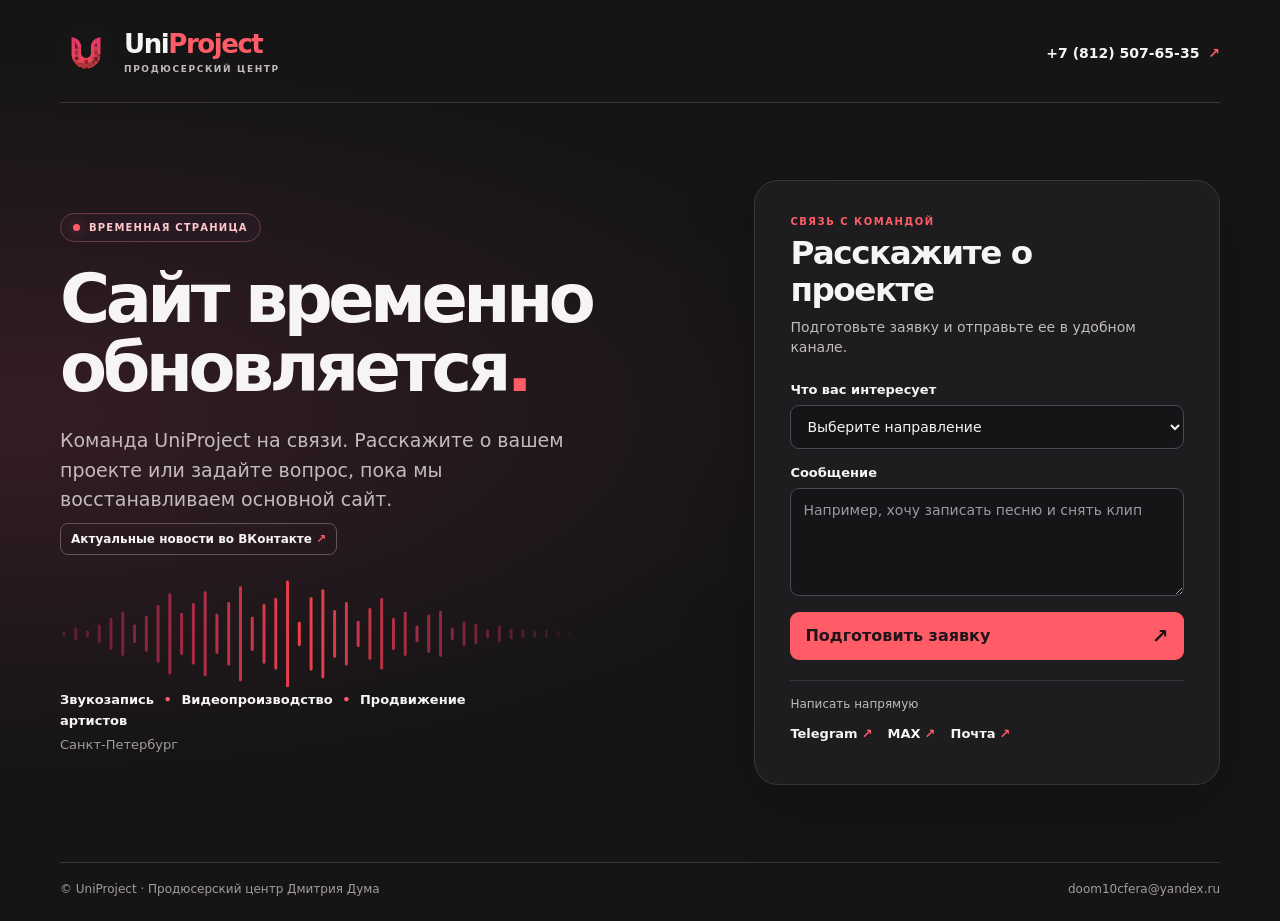
<file: index.html>
<!doctype html>
<html lang="ru">
<head>
  <meta charset="utf-8">
  <meta name="viewport" content="width=device-width, initial-scale=1">
  <title>Продюсерский центр UniProject в Санкт-Петербурге</title>
  <meta name="description" content="UniProject - продюсерский центр Дмитрия Дума в Санкт-Петербурге. Запись музыки, видеопроизводство и продвижение артистов. Сайт временно обновляется, команда на связи.">
  <meta name="robots" content="index, follow">
  <meta name="theme-color" content="#151515">
  <link rel="canonical" href="https://uniproject.top/">
  <link rel="icon" type="image/png" href="./logo.png">
  <meta property="og:type" content="website">
  <meta property="og:locale" content="ru_RU">
  <meta property="og:site_name" content="UniProject">
  <meta property="og:title" content="Продюсерский центр UniProject">
  <meta property="og:description" content="Сайт временно обновляется. Расскажите нам о вашем музыкальном проекте.">
  <meta property="og:url" content="https://uniproject.top/">
  <script type="application/ld+json">
  {"@context":"https://schema.org","@type":"Organization","name":"UniProject","alternateName":"Продюсерский центр Дмитрия Дума","url":"https://uniproject.top/","logo":"https://uniproject.top/logo.png","telephone":"+7-812-507-65-35","email":"doom10cfera@yandex.ru","address":{"@type":"PostalAddress","addressLocality":"Санкт-Петербург","addressCountry":"RU"}}
  </script>
  <link rel="stylesheet" href="./site.css">
  <script src="./site.js?v=20261107-mail" defer></script>
</head>
<body>
  <a class="skip" href="#request">Перейти к заявке</a>
  <header class="wrap header">
    <a class="brand" href="./" aria-label="UniProject, главная">
      <img src="./logo.png" alt="" width="52" height="52">
      <span>Uni<span class="brand-project">Project</span><small>ПРОДЮСЕРСКИЙ ЦЕНТР</small></span>
    </a>
    <a class="header-phone" href="tel:+78125076535">+7 (812) 507-65-35 <span aria-hidden="true">↗</span></a>
  </header>

  <main class="wrap main">
    <section class="intro" aria-labelledby="title">
      <div class="status"><span></span> ВРЕМЕННАЯ СТРАНИЦА</div>
      <h1 id="title">Сайт временно<br>обновляется<span>.</span></h1>
      <p class="intro-copy">Команда UniProject на связи. Расскажите о вашем проекте или задайте вопрос, пока мы восстанавливаем основной сайт.</p>
      <div class="channels">
        <a class="outline" href="https://vk.ru/uniproject_top" target="_blank" rel="noopener noreferrer">Актуальные новости во ВКонтакте <span aria-hidden="true">↗</span></a>
      </div>
      <div class="wave" aria-hidden="true">
        <svg viewBox="0 0 520 112" fill="none" preserveAspectRatio="xMidYMid meet">
          <defs><linearGradient id="sound" x1="0" y1="0" x2="520" y2="0" gradientUnits="userSpaceOnUse"><stop stop-color="#ee2a6c" stop-opacity=".25"/><stop offset=".48" stop-color="#ef424c"/><stop offset="1" stop-color="#ee2a6c" stop-opacity=".1"/></linearGradient></defs>
          <path d="M4 [base64]" stroke="url(#sound)" stroke-width="3" stroke-linecap="round"/>
        </svg>
      </div>
      <p class="studio-line">Звукозапись <span>•</span> Видеопроизводство <span>•</span> Продвижение артистов</p>
      <p class="city">Санкт-Петербург</p>
    </section>

    <section class="card" id="request" aria-labelledby="request-title">
      <div class="card-kicker">СВЯЗЬ С КОМАНДОЙ</div>
      <h2 id="request-title">Расскажите о проекте</h2>
      <p class="form-intro">Подготовьте заявку и отправьте ее в удобном канале.</p>
      <form id="request-form" hidden>
        <label for="topic">Что вас интересует</label>
        <select id="topic" name="topic">
          <option value="">Выберите направление</option>
          <option>Запись и производство музыки</option>
          <option>Съемка и монтаж видео</option>
          <option>Продвижение артиста</option>
          <option>Обучение музыке</option>
          <option>Другой вопрос</option>
        </select>
        <label for="message">Сообщение</label>
        <textarea id="message" name="message" rows="4" required maxlength="800" placeholder="Например, хочу записать песню и снять клип"></textarea>
        <button class="primary" type="submit">Подготовить заявку <span aria-hidden="true">↗</span></button>
      </form>
      <div id="draft" class="draft" hidden>
        <label for="draft-text">Текст заявки</label>
        <textarea id="draft-text" rows="4" readonly></textarea>
        <div class="draft-actions">
          <button type="button" class="outline" id="copy-draft">Скопировать текст</button>
          <a class="outline" id="send-email" href="mailto:doom10cfera@yandex.ru">Открыть письмо</a>
          <a class="outline" href="https://t.me/UniProjectTop_Bot" target="_blank" rel="noopener noreferrer">Открыть Telegram</a>
        </div>
        <p id="draft-feedback" role="status" aria-live="polite">Скопируйте текст, вставьте его в чат и отправьте. Или отправьте подготовленное письмо.</p>
      </div>
      <div class="direct">
        <span>Написать напрямую</span>
        <div class="channels">
          <a href="https://t.me/UniProjectTop_Bot" target="_blank" rel="noopener noreferrer">Telegram <span aria-hidden="true">↗</span></a>
          <a href="https://max.ru/u/f9LHodD0cOLL-_XJecs7XMrP1gvgZWNpG_5zzpKZjX4f5OIpQZL08xBtegE" target="_blank" rel="noopener noreferrer">MAX <span aria-hidden="true">↗</span></a>
          <a href="mailto:doom10cfera@yandex.ru">Почта <span aria-hidden="true">↗</span></a>
        </div>
      </div>
    </section>
  </main>

  <footer class="wrap footer">
    <span>© UniProject · Продюсерский центр Дмитрия Дума</span>
    <a href="mailto:doom10cfera@yandex.ru">doom10cfera@yandex.ru</a>
  </footer>
</body>
</html>
</file>
<file: site.css>
:root{color-scheme:dark;--bg:#151515;--card:#1d1c1e;--text:#f7f4f5;--muted:#c2babf;--subtle:#a49ba2;--line:#3b353b;--red:#ff5c68;--pink:#ee2a6c;font-family:system-ui,-apple-system,BlinkMacSystemFont,"Segoe UI",sans-serif}
*{box-sizing:border-box}
html{scroll-behavior:smooth}
body{margin:0;min-height:100vh;background:radial-gradient(ellipse at 0 45%,#351c26 0%,transparent 49%),var(--bg);color:var(--text)}
a{color:inherit;text-decoration:none}
a:hover{color:var(--red)}
button,input,textarea,select{font:inherit}
[hidden]{display:none!important}
button:focus-visible,a:focus-visible,textarea:focus-visible,select:focus-visible{outline:2px solid var(--red);outline-offset:4px}
.wrap{width:min(1160px,calc(100% - 88px));margin-inline:auto}
.skip{position:absolute;top:8px;left:10px;z-index:3;transform:translateY(-150%);padding:12px;background:var(--card)}
.skip:focus{transform:none}
.header{display:flex;align-items:center;justify-content:space-between;padding:27px 0 23px;border-bottom:1px solid var(--line)}
.brand{display:inline-flex;align-items:center;gap:12px;font-size:26px;font-weight:820;line-height:1.03;letter-spacing:-.055em}
.brand img{display:block}
.brand-project{color:var(--red)}
.brand small{display:block;margin-top:7px;font-size:9px;font-weight:750;letter-spacing:.18em;color:var(--muted)}
.header-phone{font-size:14px;font-weight:700}
.header-phone span{color:var(--red);margin-left:4px}
.main{display:grid;grid-template-columns:minmax(0,1.15fr) minmax(330px,.85fr);gap:clamp(28px,5vw,72px);align-items:center;padding-block:clamp(40px,6vw,90px)}
.status{display:inline-flex;align-items:center;gap:9px;border:1px solid #6d3b4c;background:#281a22;border-radius:30px;padding:8px 12px;font-size:10px;font-weight:790;letter-spacing:.12em;color:#ffc6cc}
.status span{width:7px;height:7px;border-radius:50%;background:var(--red);box-shadow:0 0 12px #ff5c6880}
h1,h2,p{margin:0}
h1{margin-top:22px;font-size:clamp(40px,5.35vw,77px);font-weight:850;line-height:1.01;letter-spacing:-.067em;text-wrap:balance}
h1 span{color:var(--red)}
.intro-copy{margin-top:24px;max-width:43ch;font-size:clamp(16px,1.55vw,19px);line-height:1.55;color:var(--muted)}
.wave{margin-top:24px;max-width:510px}
.wave svg{display:block;width:100%;height:auto}
.studio-line{font-size:13px;font-weight:660;line-height:1.65;max-width:48ch}
.studio-line span{color:var(--red);margin-inline:5px}
.city{margin-top:5px;color:var(--subtle);font-size:13px}
.card{padding:clamp(22px,2.75vw,36px);border:1px solid var(--line);border-radius:24px;background:var(--card);box-shadow:0 20px 70px #0003;scroll-margin-top:20px}
.card-kicker{font-size:10px;font-weight:800;letter-spacing:.15em;color:var(--red)}
h2{margin-top:8px;font-size:clamp(24px,2.55vw,34px);line-height:1.12;letter-spacing:-.045em}
.form-intro{margin-top:9px;color:var(--muted);font-size:14px;line-height:1.45}
form{margin-top:24px}
label{display:block;margin:0 0 8px;font-size:13px;font-weight:700}
select,textarea{display:block;width:100%;border:1px solid #514852;border-radius:9px;background:#151416;color:var(--text);padding:11px 12px;font-size:14px;line-height:1.5}
select{min-height:44px;margin-bottom:16px}
textarea{resize:vertical;min-height:98px;overflow-wrap:anywhere}
textarea::placeholder{color:#a098a0}
.primary{display:flex;align-items:center;justify-content:space-between;width:100%;min-height:48px;margin-top:16px;padding:11px 15px;border:0;border-radius:9px;background:var(--red);color:#211319;font-weight:800;cursor:pointer}
.primary:hover{background:#ff8390}
.primary span{font-size:20px}
.direct{border-top:1px solid var(--line);margin-top:20px;padding-top:16px;color:var(--muted);font-size:12px}
.channels{display:flex;gap:9px 15px;flex-wrap:wrap;margin-top:8px;font-size:13px;color:var(--text);font-weight:700}
.channels a{min-height:30px;display:inline-flex;align-items:center;gap:4px}
.channels span{color:var(--red)}
.draft{margin-top:20px}
.draft-actions{display:flex;flex-wrap:wrap;gap:8px;margin:10px 0}
.outline{display:inline-flex;align-items:center;justify-content:center;min-height:40px;padding:8px 10px;border:1px solid #65535c;border-radius:8px;background:transparent;color:var(--text);font-size:12px;cursor:pointer}
.outline:hover{border-color:var(--red)}
#draft-feedback{font-size:12px;line-height:1.5;color:var(--muted)}
.footer{border-top:1px solid var(--line);display:flex;flex-wrap:wrap;justify-content:space-between;gap:10px 20px;padding-block:19px 25px;font-size:12px;color:var(--subtle)}
@media(max-width:840px){.wrap{width:min(650px,calc(100% - 44px))}.main{grid-template-columns:minmax(0,1fr);gap:28px}.intro-copy{max-width:48ch}.wave{max-width:390px;margin-top:16px}h1{font-size:clamp(38px,8.2vw,68px)}.header{padding-block:17px}.brand{font-size:23px}.brand img{width:44px;height:44px}}
@media(max-width:400px){.wrap{width:calc(100% - 32px)}.header-phone{font-size:11px}.header-phone span{display:none}.brand{gap:6px;font-size:20px}.brand img{width:38px;height:38px}.brand small{font-size:7px}h1{font-size:clamp(33px,10vw,40px)}.card{border-radius:17px}}
@media(prefers-reduced-motion:reduce){html{scroll-behavior:auto}}
</file>
